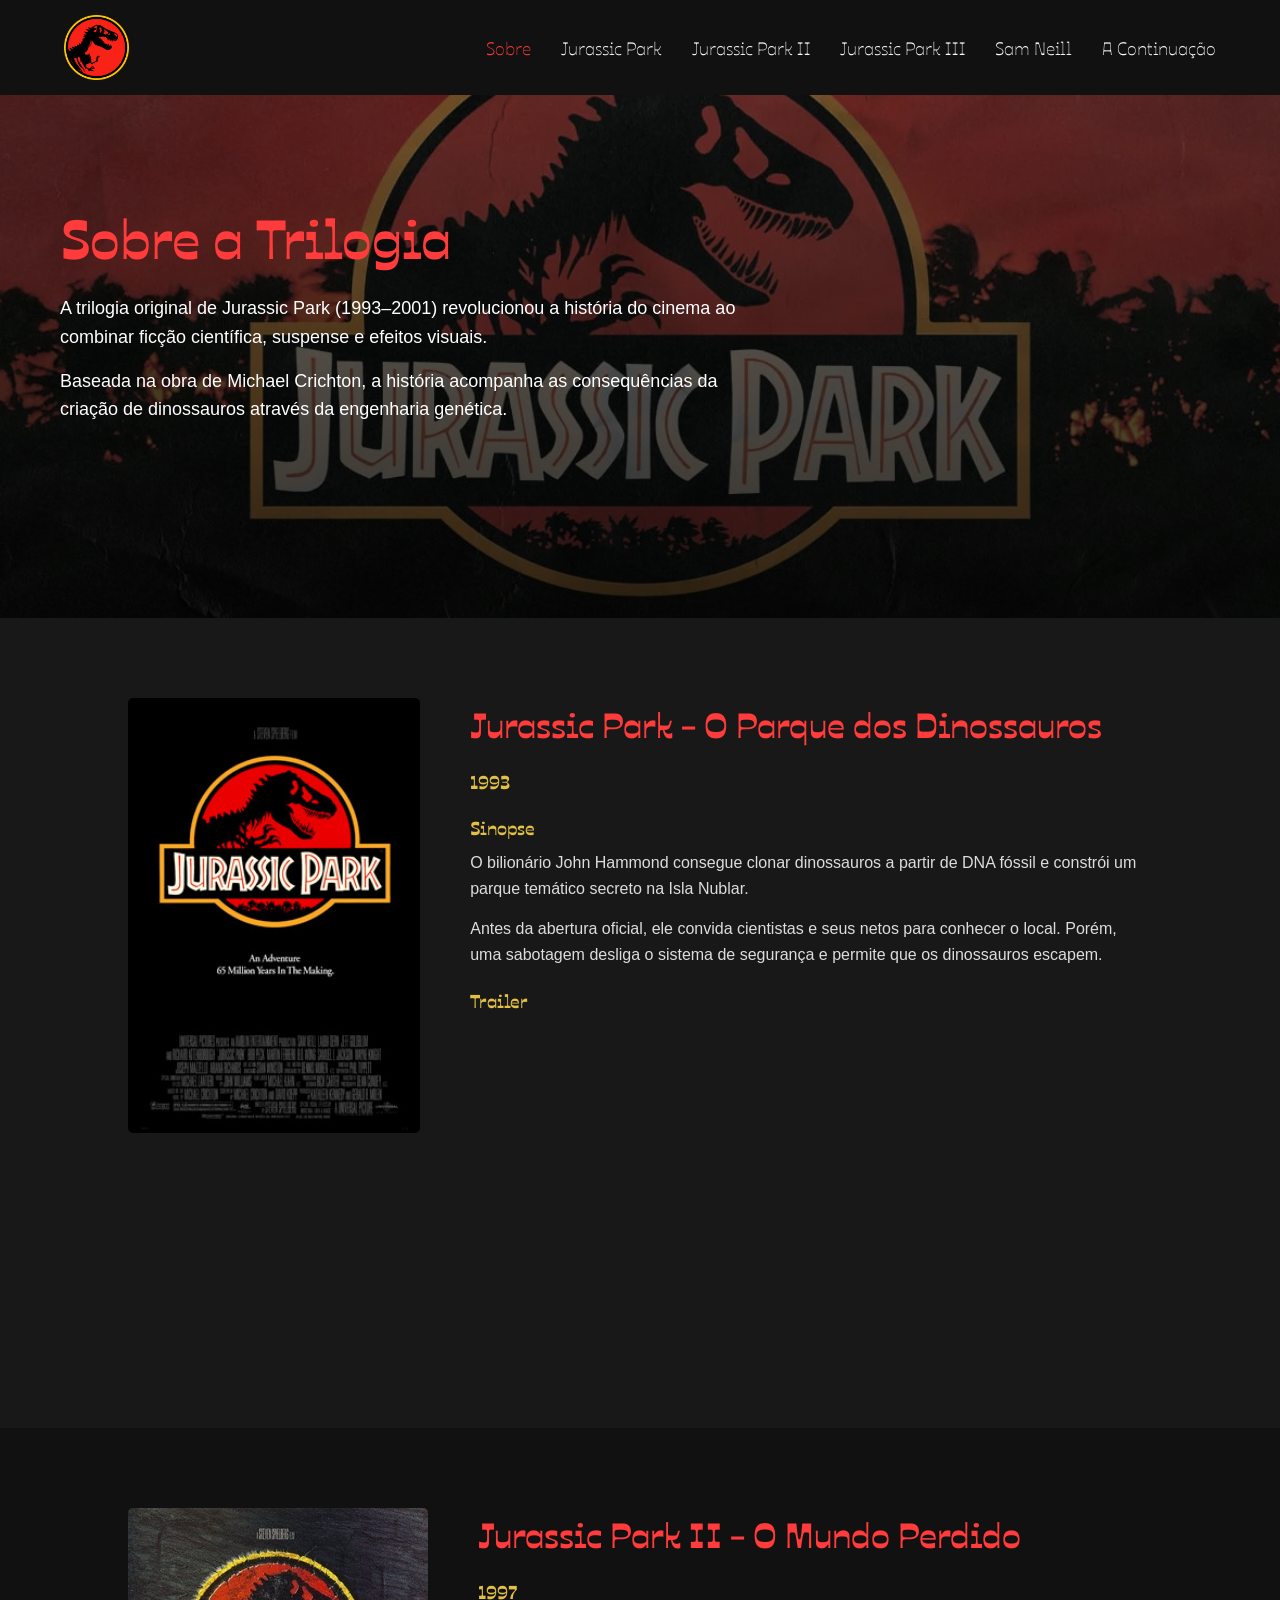
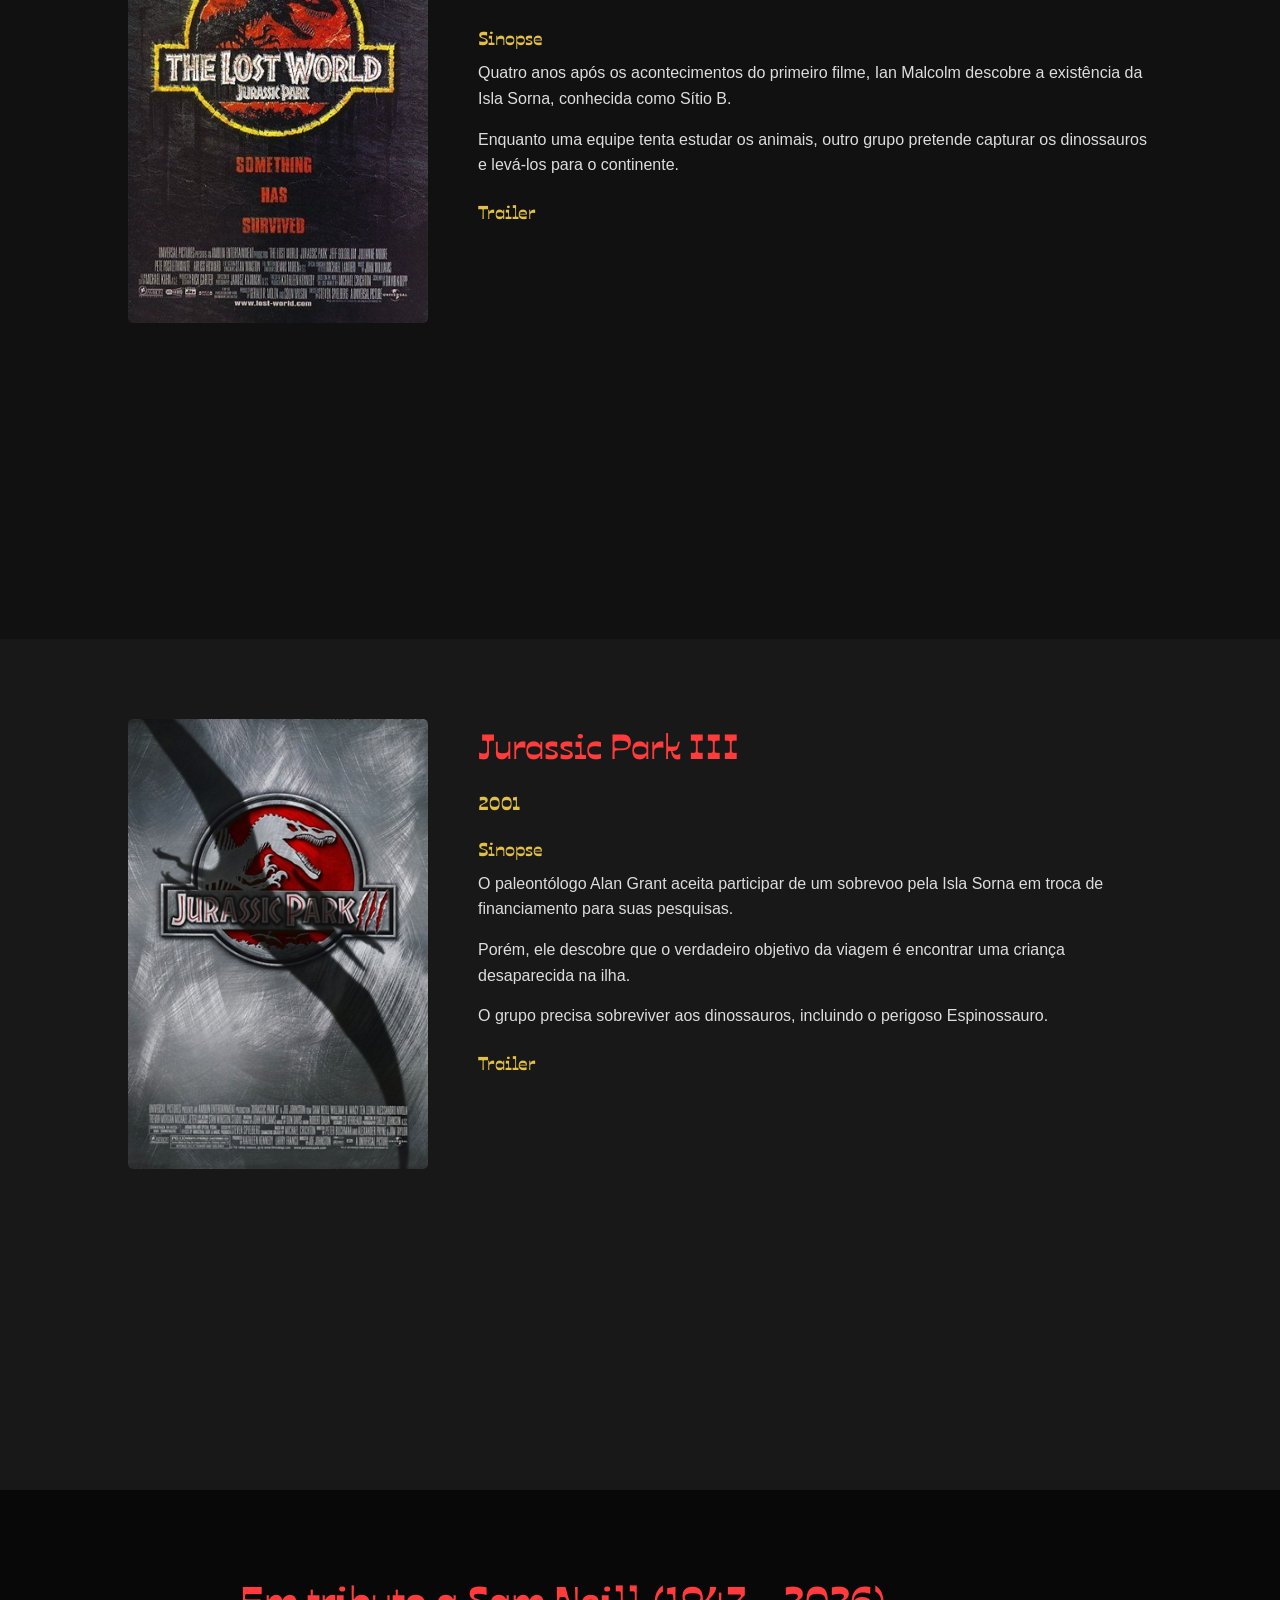
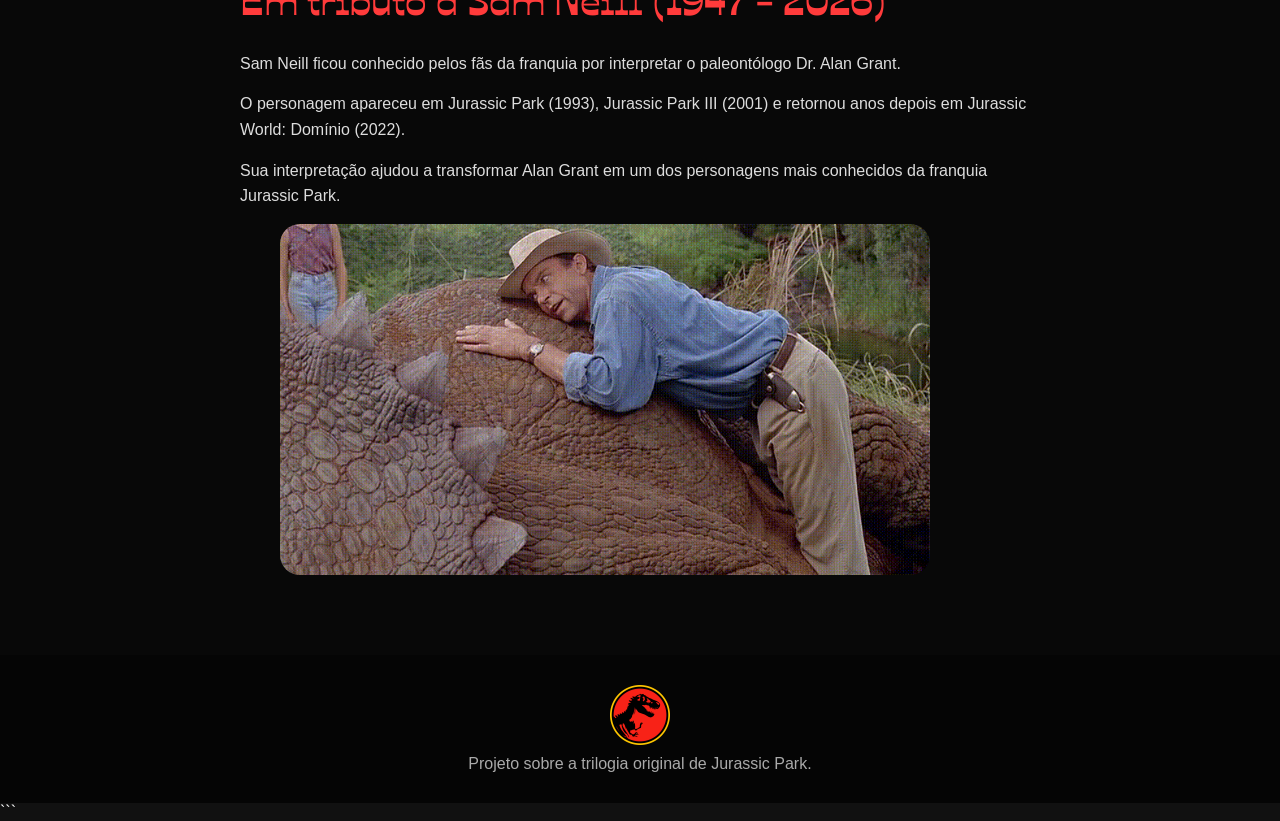
<file: index.html>
```html
<!DOCTYPE html>
<html lang="pt-BR">

<head>
    <meta charset="UTF-8">
    <meta name="viewport" content="width=device-width, initial-scale=1.0">

    <title>Jurassic Park: Trilogia</title>

    <link rel="stylesheet" href="./css/style.css">
    <link rel="stylesheet" href="./css/mouse.css">
</head>

<body>

    <header>
        <nav class="navbar">

            <img src="./src/svg/jurassic_park_logo.webp" id="logo" alt="Logo Jurassic Park">

            <ul class="lista-nav">
                <li><a href="#hero" class="active">Sobre</a></li>
                <li><a href="#filme1">Jurassic Park</a></li>
                <li><a href="#filme2">Jurassic Park II</a></li>
                <li><a href="#filme3">Jurassic Park III</a></li>
                <li><a href="#tributo">Sam Neill</a></li>
                <li><a href="./pages/jurassicworld.html">A Continuação</a></li>
            </ul>

        </nav>
    </header>


    <main>

        <!-- SOBRE -->
        <section id="hero" class="filme">

            <div class="hero-conteudo">

                <h1>Sobre a Trilogia</h1>

                <p>
                    A trilogia original de Jurassic Park (1993–2001)
                    revolucionou a história do cinema ao combinar ficção
                    científica, suspense e efeitos visuais.
                </p>

                <p>
                    Baseada na obra de Michael Crichton, a história acompanha
                    as consequências da criação de dinossauros através da
                    engenharia genética.
                </p>

            </div>

        </section>


        <!-- FILME 1 -->
        <section id="filme1" class="filme">

            <div class="filme-conteudo">

                <img class="capa" src="./src/imgs/Jurassic_Park_poster.jpg" alt="Pôster do filme Jurassic Park">

                <div class="filme-texto">

                    <h2>Jurassic Park - O Parque dos Dinossauros</h2>

                    <h3>1993</h3>

                    <h3>Sinopse</h3>

                    <p>
                        O bilionário John Hammond consegue clonar dinossauros
                        a partir de DNA fóssil e constrói um parque temático
                        secreto na Isla Nublar.
                    </p>

                    <p>
                        Antes da abertura oficial, ele convida cientistas e
                        seus netos para conhecer o local. Porém, uma sabotagem
                        desliga o sistema de segurança e permite que os
                        dinossauros escapem.
                    </p>

                    <h3>Trailer</h3>

                    <iframe src="https://www.youtube.com/embed/QWBKEmWWL38?si=xcb_P7ZKMqwSHVcr"
                        title="Trailer de Jurassic Park" allowfullscreen>
                    </iframe>

                </div>

            </div>

        </section>


        <!-- FILME 2 -->
        <section id="filme2" class="filme">

            <div class="filme-conteudo">

                <img class="capa" src="./src/imgs/The_Lost_World-_Jurassic_Park_poster.jpg"
                    alt="Pôster do filme O Mundo Perdido: Jurassic Park">

                <div class="filme-texto">

                    <h2>Jurassic Park II - O Mundo Perdido</h2>

                    <h3>1997</h3>

                    <h3>Sinopse</h3>

                    <p>
                        Quatro anos após os acontecimentos do primeiro filme,
                        Ian Malcolm descobre a existência da Isla Sorna,
                        conhecida como Sítio B.
                    </p>

                    <p>
                        Enquanto uma equipe tenta estudar os animais, outro
                        grupo pretende capturar os dinossauros e levá-los
                        para o continente.
                    </p>

                    <h3>Trailer</h3>

                    <iframe src="https://www.youtube.com/embed/RxrvaneULkE?si=xEIQrX9w6RtT4ZTV"
                        title="Trailer de O Mundo Perdido: Jurassic Park" allowfullscreen>
                    </iframe>

                </div>

            </div>

        </section>


        <!-- FILME 3 -->
        <section id="filme3" class="filme">

            <div class="filme-conteudo">

                <img class="capa" src="./src/imgs/Jurassic_Park_3_poster.jpg" alt="Pôster do filme Jurassic Park III">

                <div class="filme-texto">

                    <h2>Jurassic Park III</h2>

                    <h3>2001</h3>

                    <h3>Sinopse</h3>

                    <p>
                        O paleontólogo Alan Grant aceita participar de um
                        sobrevoo pela Isla Sorna em troca de financiamento
                        para suas pesquisas.
                    </p>

                    <p>
                        Porém, ele descobre que o verdadeiro objetivo da viagem
                        é encontrar uma criança desaparecida na ilha.
                    </p>

                    <p>
                        O grupo precisa sobreviver aos dinossauros, incluindo
                        o perigoso Espinossauro.
                    </p>

                    <h3>Trailer</h3>

                    <iframe src="https://www.youtube.com/embed/gjIaV6CU0wA?si=CkcUsD4btkzbFQSb"
                        title="Trailer de Jurassic Park III" allowfullscreen>
                    </iframe>

                </div>

            </div>

        </section>


        <!-- SAM NEILL -->
        <section id="tributo" class="filme">

            <div class="tributo-conteudo">

                <h2>Em tributo a Sam Neill (1947 - 2026)</h2>

                <p>
                    Sam Neill ficou conhecido pelos fãs da franquia por
                    interpretar o paleontólogo Dr. Alan Grant.
                </p>

                <p>
                    O personagem apareceu em Jurassic Park (1993),
                    Jurassic Park III (2001) e retornou anos depois em
                    Jurassic World: Domínio (2022).
                </p>

                <p>
                    Sua interpretação ajudou a transformar Alan Grant em um
                    dos personagens mais conhecidos da franquia Jurassic Park.
                </p>

                <img src="./src/animated/Sam Neil.gif" alt="Sam Neill interpretando Alan Grant">

            </div>

        </section>

    </main>


    <footer>

        <img src="./src/svg/jurassic_park_logo.webp" alt="Logo Jurassic Park">

        <p>
            Projeto sobre a trilogia original de Jurassic Park.
        </p>

    </footer>


    <script src="./javascript/jurassicpark.js"></script>

</body>

</html>
```
</file>
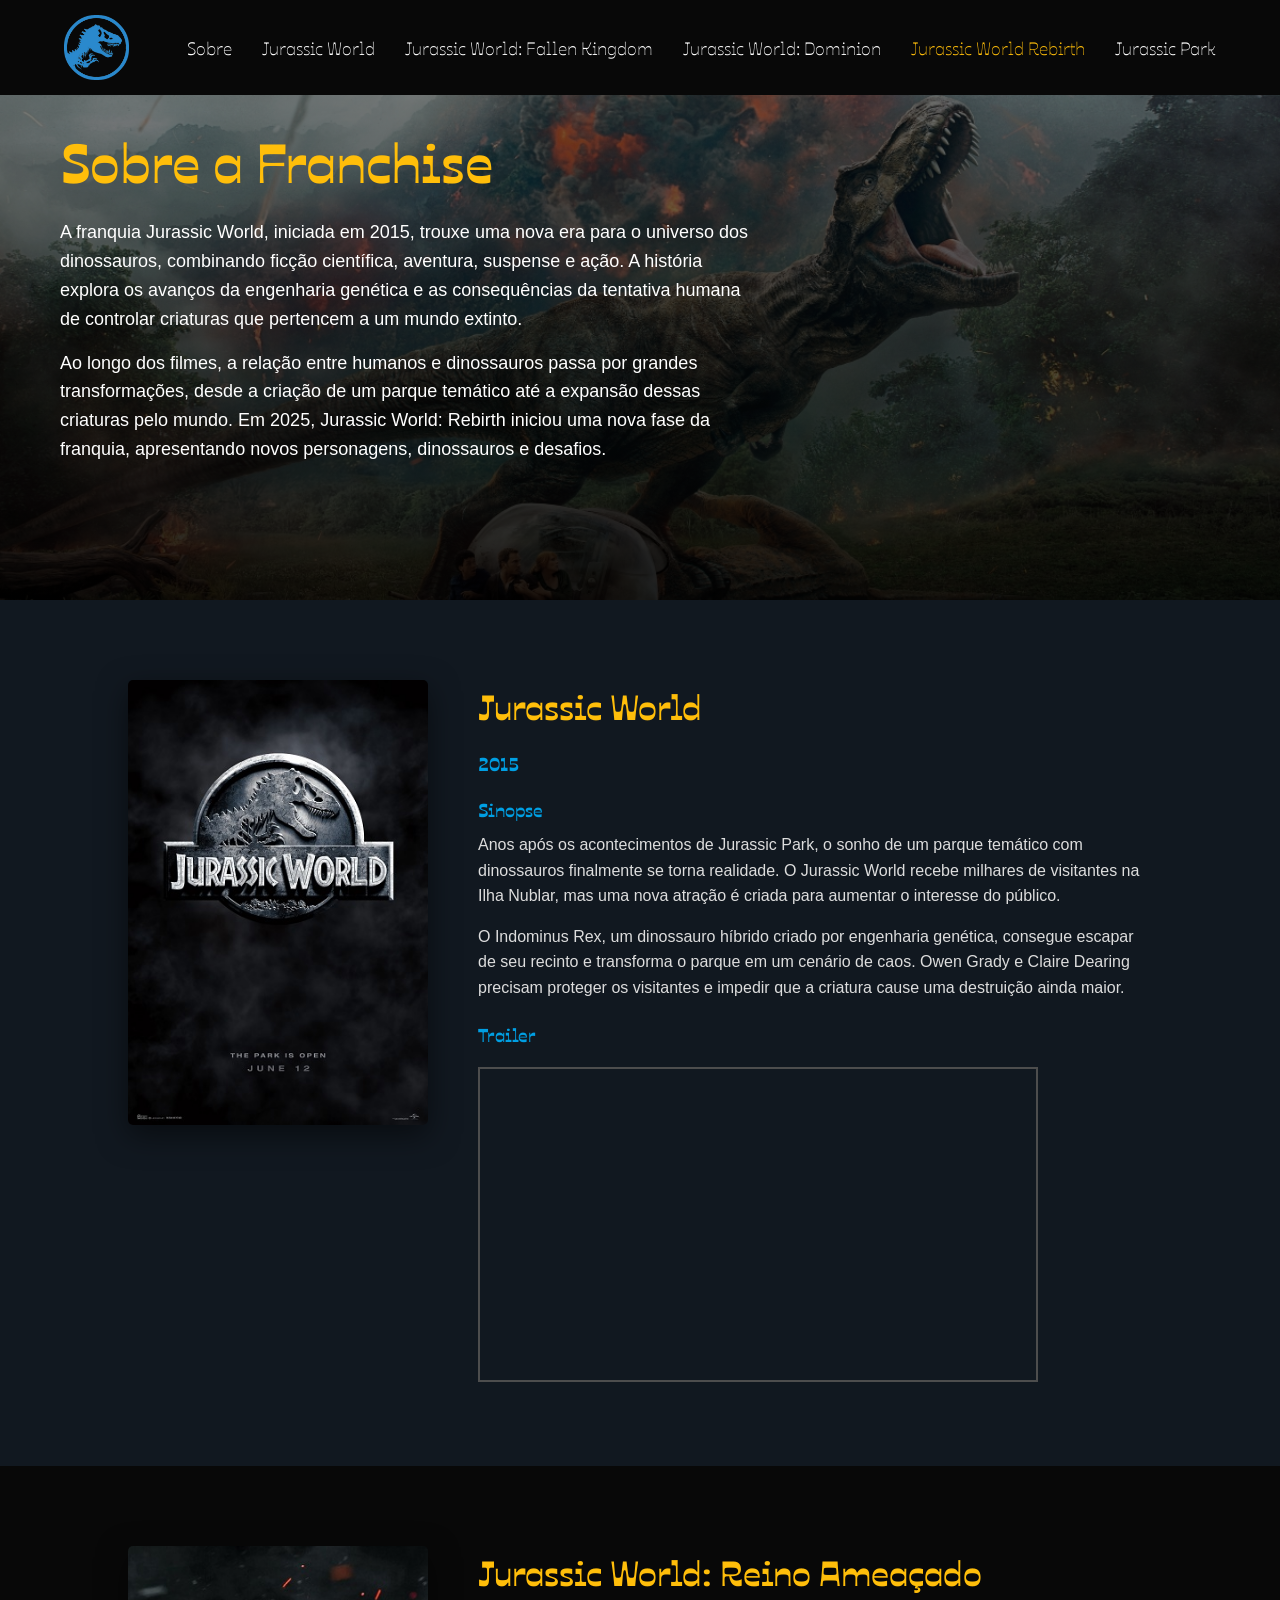
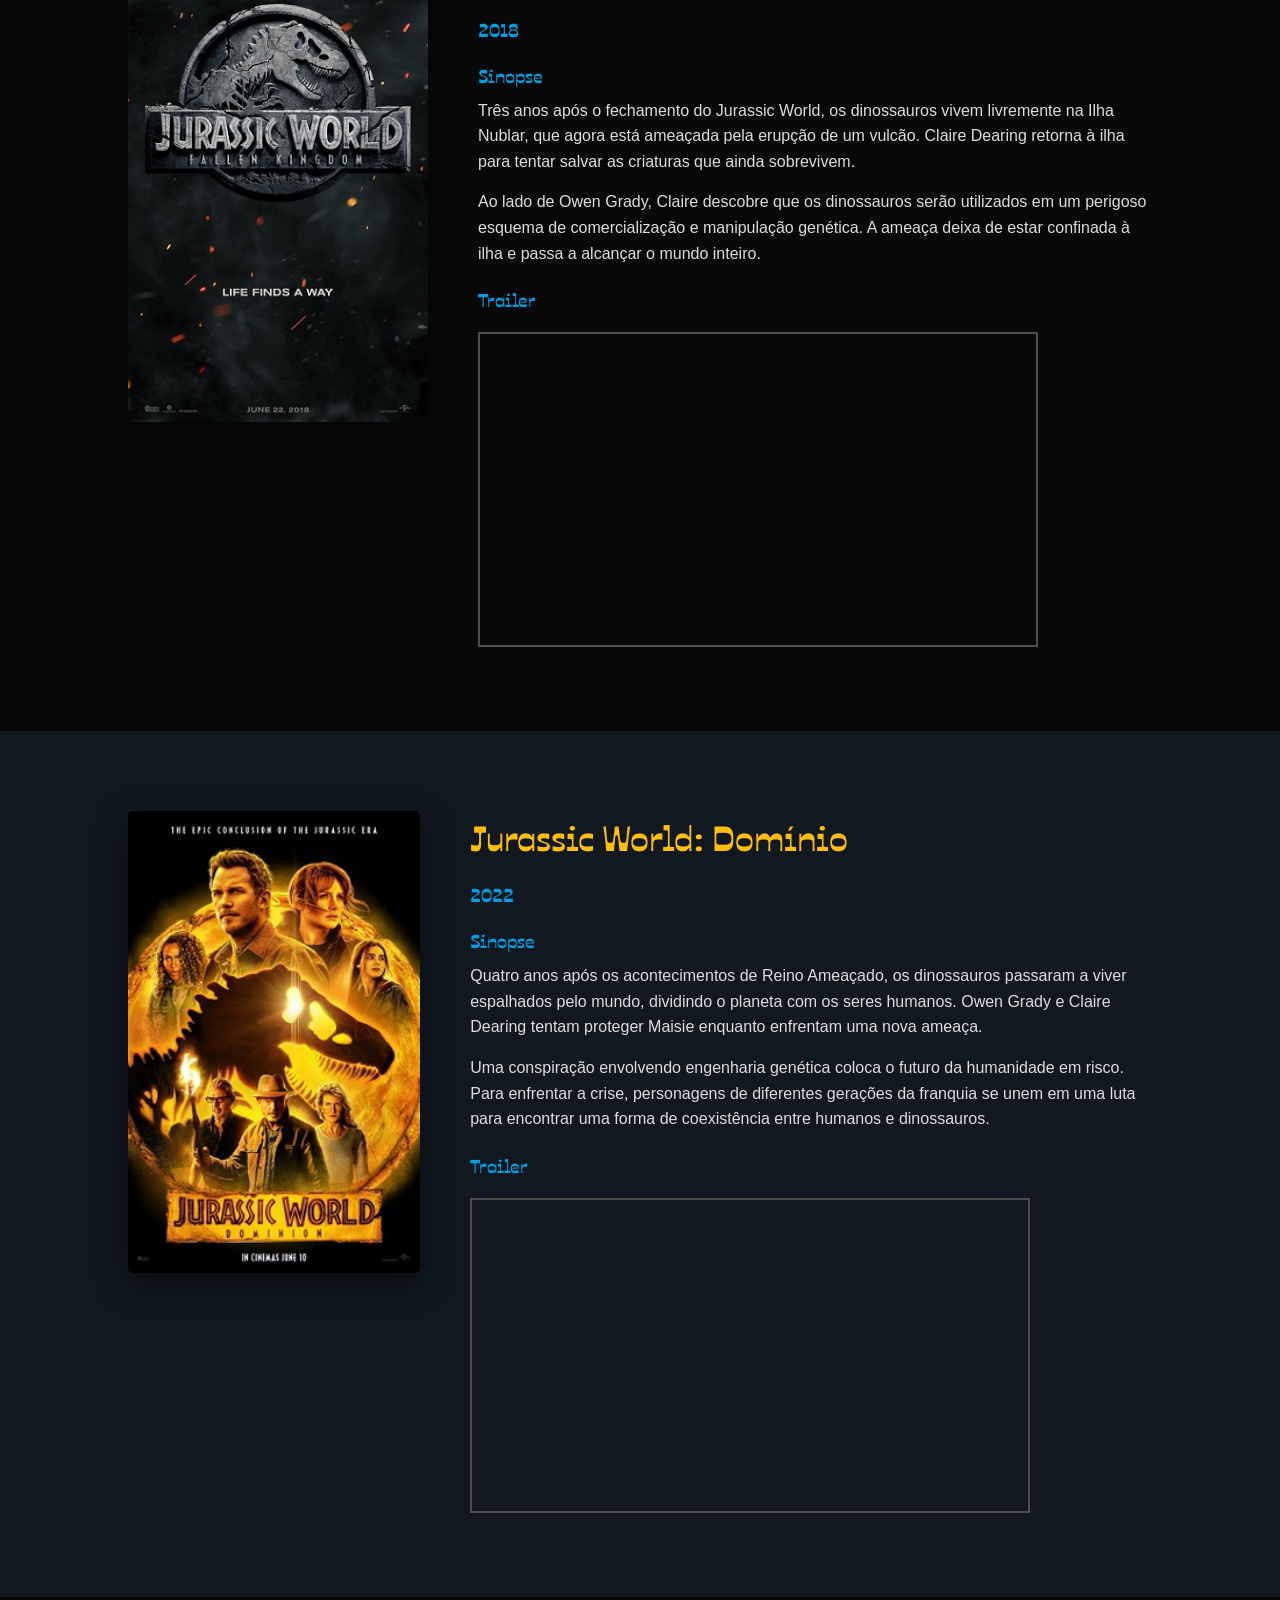
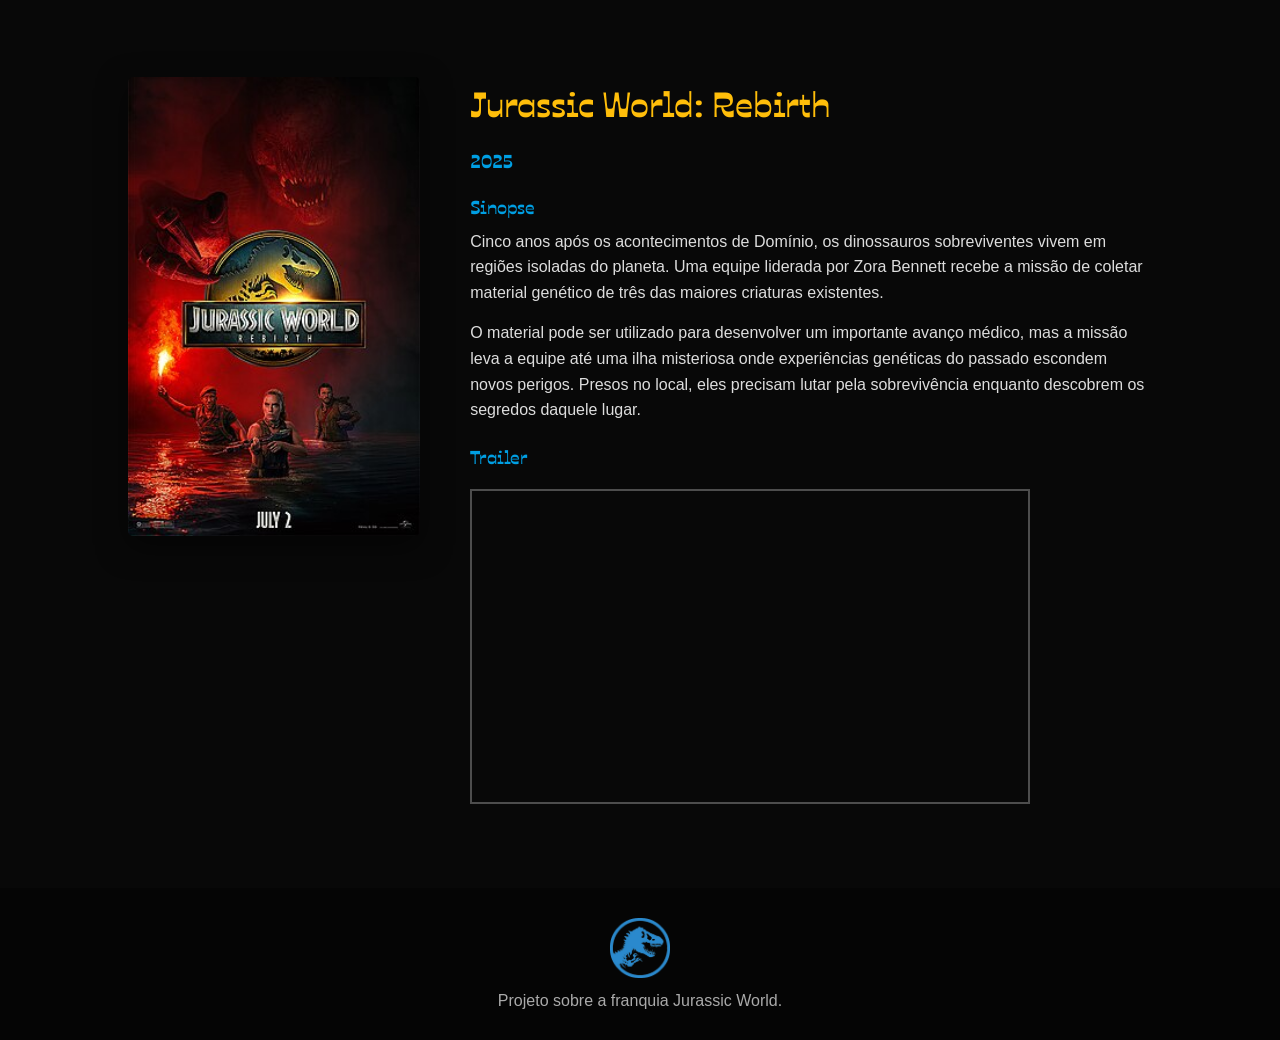
<file: pages/jurassicworld.html>
<!DOCTYPE html>
<html lang="pt-BR">

<head>
    <meta charset="UTF-8">
    <meta name="viewport" content="width=device-width, initial-scale=1.0">

    <title>Jurassic World</title>
    <link rel="stylesheet" href="../css/mouse.css">
    <link rel="stylesheet" href="../css/jurassicworld.css">
</head>

<body>

    <header>
        <nav class="navbar">

            <img src="../src/svg/jurassic_world_logo.png" id="logo" alt="Logo Jurassic World">

            <ul class="lista-nav">
                <li><a href="#hero" class="active">Sobre</a></li>
                <li><a href="#filme1">Jurassic World</a></li>
                <li><a href="#filme2">Jurassic World: Fallen Kingdom</a></li>
                <li><a href="#filme3">Jurassic World: Dominion</a></li>
                <li><a href="#filme4">Jurassic World Rebirth</a></li>
                <li><a href="../index.html">Jurassic Park</a></li>
            </ul>

        </nav>
    </header>


    <main>

        <!-- SOBRE -->
        <section id="hero">

            <div class="hero-conteudo">

                <h1>Sobre a Franchise</h1>

                <p>
                    A franquia Jurassic World, iniciada em 2015, trouxe uma nova era
                    para o universo dos dinossauros, combinando ficção científica,
                    aventura, suspense e ação. A história explora os avanços da
                    engenharia genética e as consequências da tentativa humana de
                    controlar criaturas que pertencem a um mundo extinto.
                </p>

                <p>
                    Ao longo dos filmes, a relação entre humanos e dinossauros passa
                    por grandes transformações, desde a criação de um parque temático
                    até a expansão dessas criaturas pelo mundo. Em 2025, Jurassic
                    World: Rebirth iniciou uma nova fase da franquia, apresentando
                    novos personagens, dinossauros e desafios.
                </p>

            </div>

        </section>


        <!-- FILME 1 -->
        <section id="filme1" class="filme">

            <div class="filme-conteudo">

                <img class="capa" src="../src/imgs/Jurassic_World_2015.jpg" alt="Pôster do filme Jurassic World">

                <div class="filme-texto">

                    <h2>Jurassic World</h2>

                    <h3>2015</h3>

                    <h3>Sinopse</h3>

                    <p>
                        Anos após os acontecimentos de Jurassic Park, o sonho de um
                        parque temático com dinossauros finalmente se torna realidade.
                        O Jurassic World recebe milhares de visitantes na Ilha Nublar,
                        mas uma nova atração é criada para aumentar o interesse do
                        público.
                    </p>

                    <p>
                        O Indominus Rex, um dinossauro híbrido criado por engenharia
                        genética, consegue escapar de seu recinto e transforma o
                        parque em um cenário de caos. Owen Grady e Claire Dearing
                        precisam proteger os visitantes e impedir que a criatura
                        cause uma destruição ainda maior.
                    </p>

                    <h3>Trailer</h3>

                    <iframe src="https://www.youtube.com/embed/RFinNxS5KN4" title="Trailer Jurassic World"
                        allowfullscreen>
                    </iframe>

                </div>

            </div>

        </section>


        <!-- FILME 2 -->
        <section id="filme2" class="filme">

            <div class="filme-conteudo">

                <img class="capa" src="../src/imgs/Jurassic_World_Fallen_Kingdom.jpg"
                    alt="Pôster do filme Jurassic World Reino Ameaçado">

                <div class="filme-texto">

                    <h2>Jurassic World: Reino Ameaçado</h2>

                    <h3>2018</h3>

                    <h3>Sinopse</h3>

                    <p>
                        Três anos após o fechamento do Jurassic World, os dinossauros
                        vivem livremente na Ilha Nublar, que agora está ameaçada pela
                        erupção de um vulcão. Claire Dearing retorna à ilha para
                        tentar salvar as criaturas que ainda sobrevivem.
                    </p>

                    <p>
                        Ao lado de Owen Grady, Claire descobre que os dinossauros serão
                        utilizados em um perigoso esquema de comercialização e
                        manipulação genética. A ameaça deixa de estar confinada à
                        ilha e passa a alcançar o mundo inteiro.
                    </p>

                    <h3>Trailer</h3>

                    <iframe src="https://www.youtube.com/embed/vn9mMeWcgoM"
                        title="Trailer Jurassic World Reino Ameaçado" allowfullscreen>
                    </iframe>

                </div>

            </div>

        </section>


        <!-- FILME 3 -->
        <section id="filme3" class="filme">

            <div class="filme-conteudo">

                <img class="capa" src="../src/imgs/Jurassic_World_Dominion.jpeg"
                    alt="Pôster do filme Jurassic World Domínio">

                <div class="filme-texto">

                    <h2>Jurassic World: Domínio</h2>

                    <h3>2022</h3>

                    <h3>Sinopse</h3>

                    <p>
                        Quatro anos após os acontecimentos de Reino Ameaçado, os
                        dinossauros passaram a viver espalhados pelo mundo, dividindo
                        o planeta com os seres humanos. Owen Grady e Claire Dearing
                        tentam proteger Maisie enquanto enfrentam uma nova ameaça.
                    </p>

                    <p>
                        Uma conspiração envolvendo engenharia genética coloca o futuro
                        da humanidade em risco. Para enfrentar a crise, personagens
                        de diferentes gerações da franquia se unem em uma luta para
                        encontrar uma forma de coexistência entre humanos e
                        dinossauros.
                    </p>

                    <h3>Trailer</h3>

                    <iframe src="https://www.youtube.com/embed/fb5ELWi-ekk" title="Trailer Jurassic World Domínio"
                        allowfullscreen>
                    </iframe>

                </div>

            </div>

        </section>


        <!-- FILME 4 -->
        <section id="filme4" class="filme">

            <div class="filme-conteudo">

                <img class="capa" src="../src/imgs/Jurassic_World_Rebirth_poster.jpg"
                    alt="Pôster do filme Jurassic World Rebirth">

                <div class="filme-texto">

                    <h2>Jurassic World: Rebirth</h2>

                    <h3>2025</h3>

                    <h3>Sinopse</h3>

                    <p>
                        Cinco anos após os acontecimentos de Domínio, os dinossauros
                        sobreviventes vivem em regiões isoladas do planeta. Uma equipe
                        liderada por Zora Bennett recebe a missão de coletar material
                        genético de três das maiores criaturas existentes.
                    </p>

                    <p>
                        O material pode ser utilizado para desenvolver um importante
                        avanço médico, mas a missão leva a equipe até uma ilha
                        misteriosa onde experiências genéticas do passado escondem
                        novos perigos. Presos no local, eles precisam lutar pela
                        sobrevivência enquanto descobrem os segredos daquele lugar.
                    </p>

                    <h3>Trailer</h3>

                    <iframe src="https://www.youtube.com/embed/jan5CFWs9ic" title="Trailer Jurassic World Rebirth"
                        allowfullscreen>
                    </iframe>

                </div>

            </div>

        </section>


        <!-- RODAPÉ -->
        <footer>

            <img src="../src/svg/jurassic_world_logo.png" alt="Logo Jurassic World">

            <p>
                Projeto sobre a franquia Jurassic World.
            </p>

        </footer>

        <script src="../javascript/jurassicworld.js"></script>

</body>

</html>
</file>
<file: css/style.css>
@import url('https://fonts.googleapis.com/css2?family=Ojuju:wght@200..800&display=swap');


* {
    margin: 0;
    padding: 0;
    box-sizing: border-box;
}

html {
  scroll-behavior: smooth;
}


body {
    background-color: #111;
    color: white;
    font-family: Arial, Helvetica, sans-serif;
}


h1,
h2,
h3,
a {
    font-family: 'Ojuju', sans-serif;
}


/* NAVBAR */

.navbar {
    display: flex;

    justify-content: space-between;
    align-items: center;

    background-color: #111;

    padding: 15px 5%;
    position: fixed;
    top: 0;
    left: 0;
    width: 100%;
    box-sizing: border-box; /* Garante que o padding de 5% não estoure a largura da tela */
    z-index: 1000; /* Mantém a navbar acima de todo o conteúdo */

}


#logo {
    width: 65px;
}


.lista-nav {
    display: flex;

    gap: 30px;

    list-style: none;
}


.lista-nav a {
    color: white;

    text-decoration: none;

    font-size: 18px;
}


.lista-nav a:hover {
    color: #ff3b3b;
}

.lista-nav a.active {
    color: #ff3b3b;
}



/* HERO */

#hero {
    min-height: 600px;

    display: flex;

    align-items: center;

    padding: 60px;

    background-image:
        linear-gradient(
            rgba(0, 0, 0, 0.5),
            rgba(0, 0, 0, 0.8)
        ),
        url("../src/imgs/indieblog-jurassicparklogo-ogimage.webp");

    background-size: cover;

    background-position: center;
}


.hero-conteudo {
    width: 700px;
}


#hero h1 {
    font-size: 55px;

    margin-bottom: 20px;

    color: #ff3b3b;
}


#hero p {
    margin-bottom: 15px;

    font-size: 18px;

    line-height: 1.6;
}


/* FILMES */

.filme {
    padding: 80px 10%;
}


.filme:nth-child(even) {
    background-color: #181818;
}


.filme-conteudo {
    display: flex;

    align-items: flex-start;

    gap: 50px;
}


.capa {
    width: 300px;

    border-radius: 5px;
}


.filme-texto {
    width: 700px;
}


.filme-texto h2 {
    color: #ff3b3b;

    font-size: 35px;

    margin-bottom: 10px;
}


.filme-texto h3 {
    margin-top: 20px;

    margin-bottom: 10px;

    color: #e2c044;
}


.filme-texto p {
    line-height: 1.6;

    margin-bottom: 15px;

    color: #dddddd;
}


/* TRAILER */

iframe {
    width: 560px;

    height: 315px;

    border: none;

    margin-top: 10px;
}


/* TRIBUTO */

#tributo {
    background-color: #080808;

    padding: 80px 10%;
}


.tributo-conteudo {
    width: 800px;

    margin: auto;

    text-align: left;
}


.tributo-conteudo h2 {
    color: #ff3b3b;

    font-size: 40px;

    margin-bottom: 25px;
}


.tributo-conteudo p {
    line-height: 1.6;

    margin-bottom: 15px;

    color: #dddddd;
}

.tributo-conteudo img {
    width: 650px;
    border-radius: 20px;
    margin-left: 40px;
}

/* FOOTER */

footer {
    text-align: center;

    background-color: #050505;

    padding: 30px;
}


footer img {
    width: 60px;

    margin: 0 auto 10px;
}


footer p {
    color: #aaaaaa;
}


/* RESPONSIVIDADE */

@media (max-width: 800px) {

    .navbar {
        flex-direction: column;

        gap: 20px;
    }


    .lista-nav {
        flex-wrap: wrap;

        justify-content: center;

        gap: 15px;
    }


    #hero {
        padding: 40px 20px;
    }


    .hero-conteudo {
        width: 100%;
    }


    .filme-conteudo {
        flex-direction: column;

        align-items: center;
    }


    .filme-texto {
        width: 100%;
    }


    iframe {
        width: 100%;

        height: 300px;
    }


    .tributo-conteudo {
        width: 100%;
    }

}
</file>
<file: css/mouse.css>
/* Tyrannosaurus Dinosaur - https://www.cursors-4u.com/cursor/tyrannosaurus-dinosaur */
* {
  cursor: url('https://cdn.cursors-4u.net/previews/tyrannosaurus-dinosaur-e65842d4-32.webp') 32 32, auto !important;
}
/* End www.Cursors-4U.com Code */
</file>
<file: css/jurassicworld.css>
@import url('https://fonts.googleapis.com/css2?family=Ojuju:wght@200..800&display=swap');


* {
    margin: 0;
    padding: 0;
    box-sizing: border-box;
}

html {
    scroll-behavior: smooth;
}


body {
    background-color: #080808;
    color: white;
    font-family: Arial, Helvetica, sans-serif;
}


h1,
h2,
h3,
a {
    font-family: 'Ojuju', sans-serif;
}


/* NAVBAR */

.navbar {
    display: flex;

    justify-content: space-between;
    align-items: center;

    background-color: #080808;

    padding: 15px 5%;

    position: fixed;
    top: 0;
    left: 0;

    width: 100%;

    z-index: 1000;
}


#logo {
    width: 65px;
}


.lista-nav {
    display: flex;

    gap: 30px;

    list-style: none;
}


.lista-nav a {
    color: white;

    text-decoration: none;

    font-size: 18px;

    transition: 0.3s;
}


.lista-nav a:hover {
    color: #FFBE0A;
}

.lista-nav a.active {
    color: #FFBE0A;
}


/* HERO */

#hero {
    min-height: 600px;

    display: flex;

    align-items: center;

    padding: 60px;

    background-image:
        linear-gradient(rgba(0, 0, 0, 0.45),
            rgba(0, 0, 0, 0.85)),
        url("../src/imgs/Jurassic-World-2-10-Copy.jpg");

    background-size: cover;

    background-position: 70% 0%; 

}


.hero-conteudo {
    width: 700px;
}


#hero h1 {
    font-size: 55px;

    margin-bottom: 20px;

    color: #FFBE0A;
}


#hero p {
    margin-bottom: 15px;

    font-size: 18px;

    line-height: 1.6;
}


/* FILMES */

.filme {
    padding: 80px 10%;
}


.filme:nth-child(even) {
    background-color: #111820;
}


.filme-conteudo {
    display: flex;

    align-items: flex-start;

    gap: 50px;
}


.capa {
    width: 300px;

    border-radius: 5px;

    box-shadow: 0 10px 30px rgba(0, 0, 0, 0.5);
}


.filme-texto {
    width: 700px;
}


.filme-texto h2 {
    color: #FFBE0A;

    font-size: 35px;

    margin-bottom: 10px;
}


.filme-texto h3 {
    margin-top: 20px;

    margin-bottom: 10px;

    color: #009FE3;
}


.filme-texto p {
    line-height: 1.6;

    margin-bottom: 15px;

    color: #dddddd;
}


/* TRAILER */

iframe {
    width: 560px;

    height: 315px;

    border: 2px solid #4D4D4D;

    margin-top: 10px;
}


/* TRIBUTO */

#tributo {
    background-color: #080808;

    padding: 80px 10%;
}


.tributo-conteudo {
    width: 800px;

    margin: auto;

    text-align: left;
}


.tributo-conteudo h2 {
    color: #FFBE0A;

    font-size: 40px;

    margin-bottom: 25px;
}


.tributo-conteudo p {
    line-height: 1.6;

    margin-bottom: 15px;

    color: #dddddd;
}


.tributo-conteudo img {
    width: 650px;

    border-radius: 20px;

    margin-left: 40px;
}


/* FOOTER */

footer {
    text-align: center;

    background-color: #050505;

    padding: 30px;
}


footer img {
    width: 60px;

    margin: 0 auto 10px;
}


footer p {
    color: #aaaaaa;
}


/* RESPONSIVIDADE */

@media (max-width: 800px) {

    .navbar {
        flex-direction: column;

        gap: 20px;
    }


    .lista-nav {
        flex-wrap: wrap;

        justify-content: center;

        gap: 15px;
    }


    #hero {
        padding: 40px 20px;
    }


    .hero-conteudo {
        width: 100%;
    }


    .filme-conteudo {
        flex-direction: column;

        align-items: center;
    }


    .filme-texto {
        width: 100%;
    }


    iframe {
        width: 100%;

        height: 300px;
    }


    .tributo-conteudo {
        width: 100%;
    }


    .tributo-conteudo img {
        width: 100%;

        margin-left: 0;
    }

}
</file>
